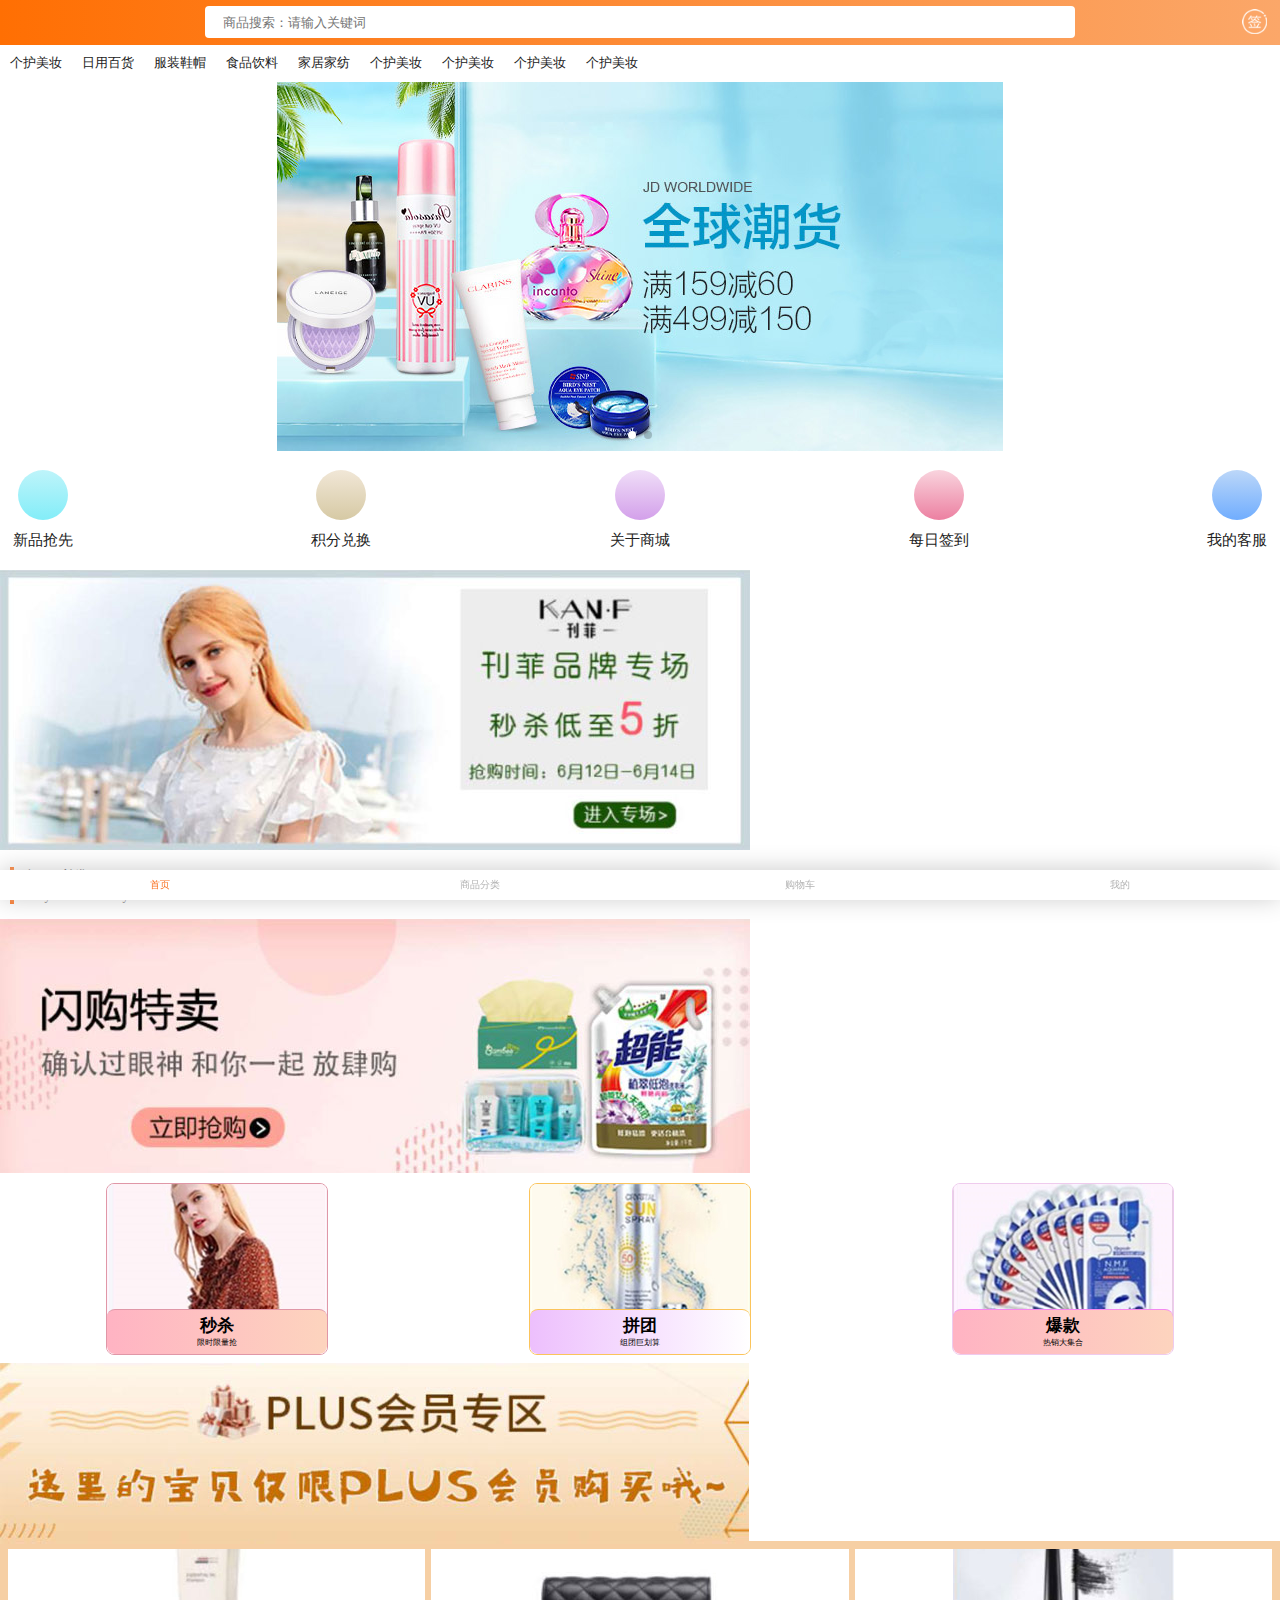
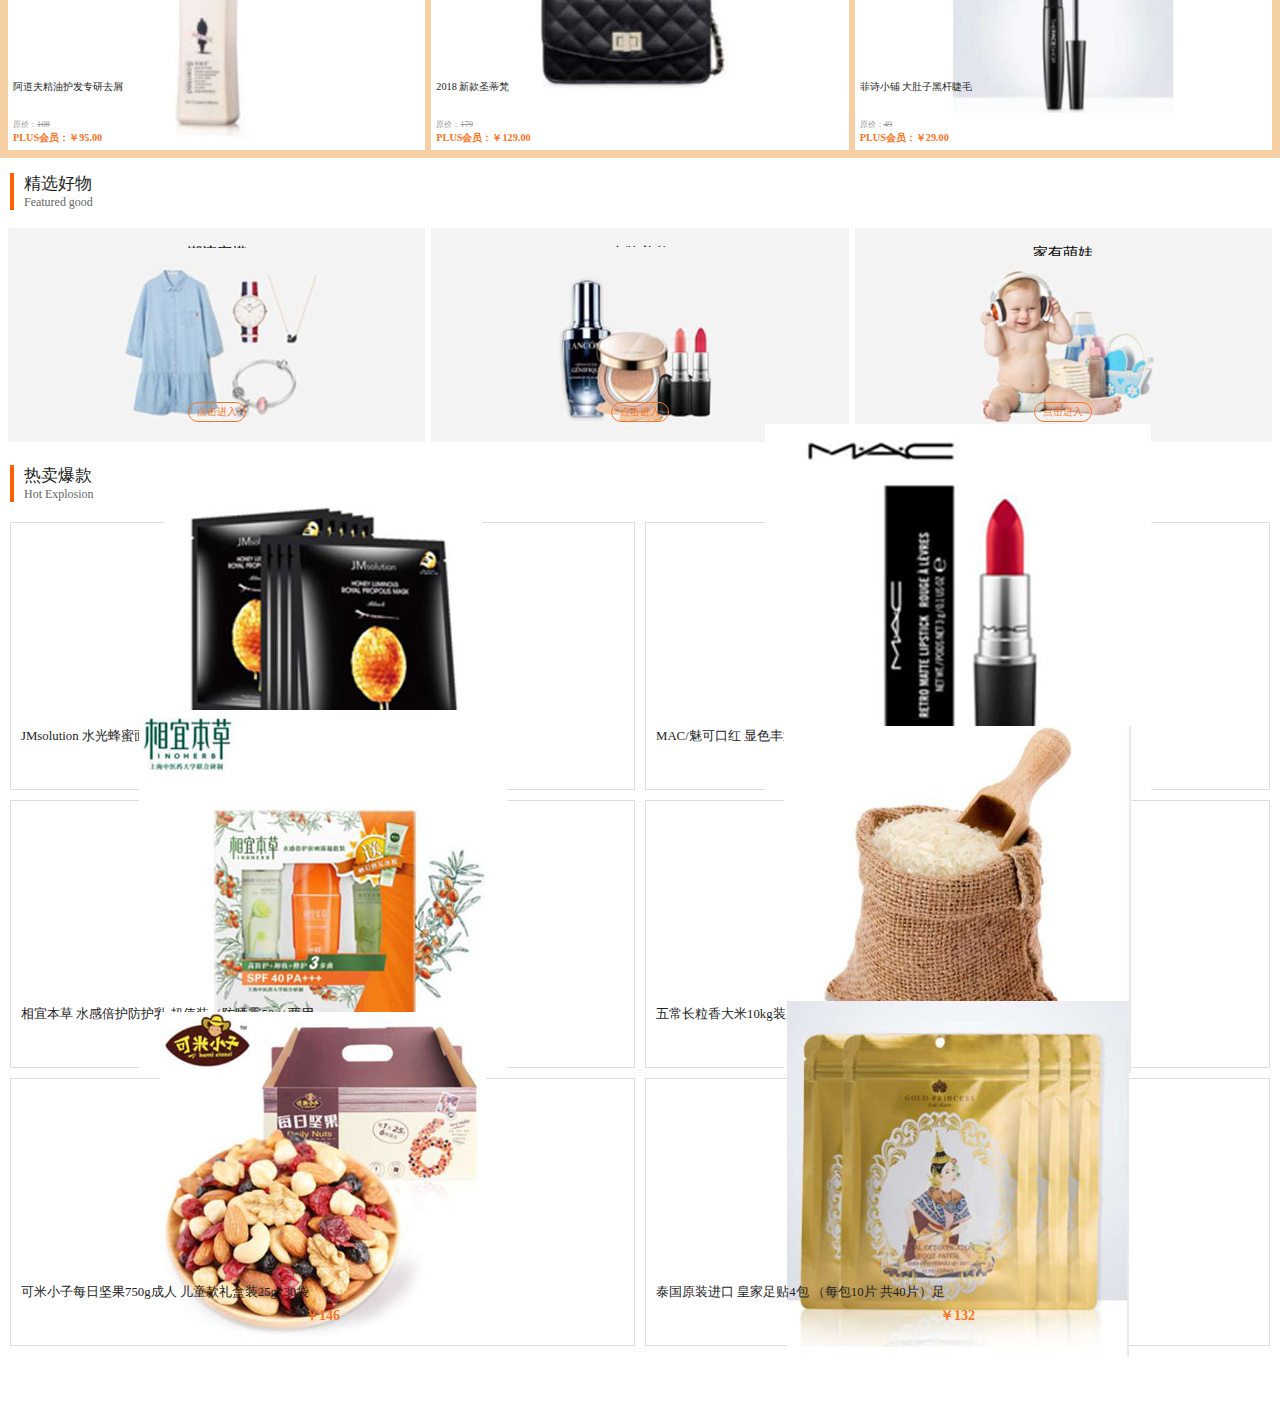
<file: index.html>
<!DOCTYPE html>
<html>

<head>
    <meta charset="utf-8">
    <meta name="viewport" content="width=device-width, initial-scale=1, minimum-scale=1, maximum-scale=1">
    <title>首页</title>
    <link rel="stylesheet" href="css/swiper.min.css">
    <link rel="stylesheet" href="css/style.css">
    <link rel="stylesheet" type="text/css" href="http://at.alicdn.com/t/font_661225_u9djjgzusg.css">
</head>

<body>
    <div class="header">
        <span></span>
        <div class="searchbox">
            <form><i class="iconfont icon-icon-"></i>
                <input type="text" name="" placeholder="商品搜索：请输入关键词">
            </form>
        </div>
        <a href="javascript:;" class="sign"><img src="images/ico-sign.png"></a>
    </div>
    <div class="navlist">
        <a href="">个护美妆</a>
        <a href="">日用百货</a>
        <a href="">服装鞋帽</a>
        <a href="">食品饮料</a>
        <a href="">家居家纺</a>
        <a href="">个护美妆</a>
        <a href="">个护美妆</a>
        <a href="">个护美妆</a>
        <a href="">个护美妆</a>
    </div>
    <div class="swiper-container">
        <div class="swiper-wrapper">
            <div class="swiper-slide">
                <div class="swiper-zoom-container">
                    <img src="images/banner1.jpg">
                </div>
            </div>
            <div class="swiper-slide">
                <div class="swiper-zoom-container">
                    <img src="images/banner2.jpg">
                </div>
            </div>
        </div>
        <div class="swiper-pagination swiper-pagination-white"></div>
    </div>
    <div class="topnav">
        <a class="cell">
            <span><i class="iconfont icon-xinpin"></i></span>
            <p>新品抢先</p>
        </a>
        <a class="cell">
            <span><i class="iconfont icon-jifen1"></i></span>
            <p>积分兑换</p>
        </a>
        <a class="cell">
            <span><i class="iconfont icon-shangcheng"></i></span>
            <p>关于商城</p>
        </a>
        <a class="cell">
            <span><i class="iconfont icon-qiandao"></i></span>
            <p>每日签到</p>
        </a>
        <a class="cell">
            <span><i class="iconfont icon-kefu1"></i></span>
            <p>我的客服</p>
        </a>
    </div>
    <a href="" class="sp"><img src="images/poster.jpg"></a>
    <div class="title">
        <h2>每日必逛</h2>
        <h3>Daily must-visit daily</h3>
    </div>
    <a href="" class="sp"><img src="images/poster2.jpg"></a>
    <div class="flashover">
        <div class="unit">
            <p class="imgcenter"><img src="images/f1.jpg"></p>
            <div>
                <h4>秒杀</h4>
                <h5>限时限量抢</h5></div>
        </div>
        <div class="unit">
            <p class="imgcenter"><img src="images/f2.jpg"></p>
            <div>
                <h4>拼团</h4>
                <h5>组团巨划算</h5></div>
        </div>
        <div class="unit">
            <p class="imgcenter"><img src="images/f3.jpg"></p>
            <div>
                <h4>爆款</h4>
                <h5>热销大集合</h5></div>
        </div>
    </div>
    <div class="maximg"><img src="images/plus.jpg"></div>
    <div class="plusbox bgyellow">
        <a class="unit maximg" href="">
            <p class="imgcenter"><img src="images/f4.jpg"></p>
            <div><h4>阿道夫精油护发专研去屑</h4><h5>原价：<span class="through">108</span></h5><h6>PLUS会员：￥95.00</h6></div>
        </a>
        <a class="unit maximg" href="">
            <p class="imgcenter"><img src="images/f5.jpg"></p>
            <div><h4>2018 新款圣蒂梵</h4><h5>原价：<span class="through">179</span></h5><h6>PLUS会员：￥129.00</h6></div>
        </a>
        <a class="unit maximg" href="">
            <p class="imgcenter"><img src="images/f6.jpg"></p>
            <div><h4>菲诗小铺  大肚子黑杆睫毛</h4><h5>原价：<span class="through">49</span></h5><h6>PLUS会员：￥29.00</h6></div>
        </a>
    </div>
    <div class="title">
        <h2>精选好物</h2>
        <h3>Featured good</h3>
    </div>
    <div class="plusbox bgwhite careful">
        <div class="unit maximg">
            <div>
                <h2>潮流穿搭</h2>
                <h3>清新迷人夏日穿搭</h3></div>
            <p class="imgcenter"><img src="images/f7.jpg"></p>
            <a href="">点击进入</a>
        </div>
        <div class="unit maximg" href="">
            <div>
                <h2>大牌美妆</h2>
                <h3>美容美人美肤</h3></div>
            <p class="imgcenter"><img src="images/f8.jpg"></p>
            <a href="">点击进入</a>
        </div>
        <div class="unit maximg" href="">
            <div>
                <h2>家有萌娃</h2>
                <h3>就是这么任性</h3></div>
            <p class="imgcenter"><img src="images/f9.jpg"></p>
            <a href="">点击进入</a>
        </div>
    </div>
    <div class="title">
        <h2>热卖爆款</h2>
        <h3>Hot Explosion</h3>
    </div>
    <div class="hotlist">
        <a class="unit maximg" href="">
            <div>
                <div class="imgcenter"><img src="images/h1.jpg"></div>
                <h5>JMsolution 水光蜂蜜面膜
补水保湿 超薄进口JM面膜 </h5>
                <h6>￥69</h6>
            </div>
        </a>
        <a class="unit maximg" href="">
            <div>
                <div class="imgcenter"><img src="images/h2.jpg"></div>
                <h5>MAC/魅可口红 显色丰润唇
             膏口红3g </h5>
                <h6>￥159</h6>
            </div>
        </a>
        <a class="unit maximg" href="">
            <div>
                <div class="imgcenter"><img src="images/h3.jpg"></div>
                <h5>相宜本草 水感倍护防护乳
超值装（防晒露50g+两用</h5>
                <h6>￥109</h6>
            </div>
        </a>
        <a class="unit maximg" href="">
            <div>
                <div class="imgcenter"><img src="images/h4.jpg"></div>
                <h5>五常长粒香大米10kg装产地直发 </h5>
                <h6>￥159</h6>
            </div>
        </a>
        <a class="unit maximg" href="">
            <div>
                <div class="imgcenter"><img src="images/h5.jpg"></div>
                <h5>可米小子每日坚果750g成人
儿童款礼盒装25g*30袋 </h5>
                <h6>￥146</h6>
            </div>
        </a>
        <a class="unit maximg" href="">
            <div>
                <div class="imgcenter"><img src="images/h6.jpg"></div>
                <h5>泰国原装进口 皇家足贴4包
 （每包10片 共40片）足</h5>
                <h6>￥132</h6>
            </div>
        </a>
    </div>
    <div class="fixednav">
        <a href="" class="cur"><i class="iconfont icon-shangchengshouye"></i><span>首页</span></a>
        <a href=""><i class="iconfont icon-fenlei"></i><span>商品分类</span></a>
        <a href=""><i class="iconfont icon-gouwuche"></i><span>购物车</span></a>
        <a href=""><i class="iconfont icon-yonghu"></i><span>我的</span></a>
    </div>
    <div class="heightbottom"></div>
    <script src="js/jquery.min.js"></script>
    <script src="js/swiper.min.js"></script>
    <script>
    var mySwiper = new Swiper('.swiper-container', {
        loop: true,
        autoplay: true,
        pagination: {
            el: '.swiper-pagination',
        }
    })
    </script>
</body>

</html>
</file>
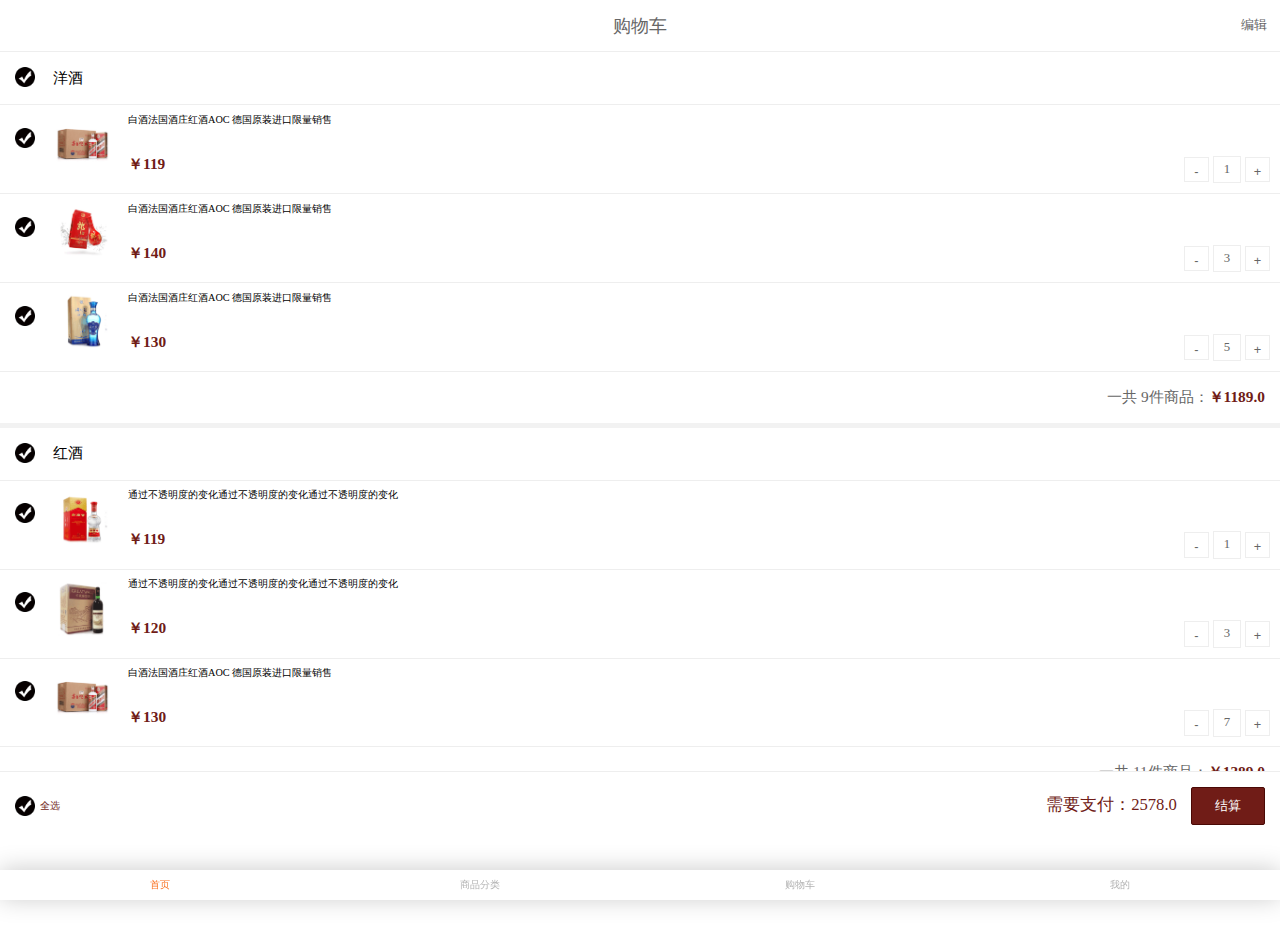
<file: cart.html>
<!DOCTYPE html>
<html>

<head>
    <meta charset="utf-8">
    <meta name="viewport" content="width=device-width, initial-scale=1, minimum-scale=1, maximum-scale=1">
    <title>购物车</title>
    <link rel="stylesheet" href="css/swiper.min.css">
    <link rel="stylesheet" href="css/style.css">
    <link rel="stylesheet" type="text/css" href="http://at.alicdn.com/t/font_661225_u9djjgzusg.css">
    <link rel="stylesheet" type="text/css" href="css/cart.css">
</head>

<body>
    <!--头部-->
    <header>
        购物车<span class="fr">编辑</span>
    </header>
    <!--头部-->
    <!--主题-->
    <div class="no" style="display: none;">
        <p>暂无数据，快去逛逛吧！</p>
    </div>
    <div class="con">
        <div class="content">
            <div class="list">
                <div class="fl">
                    <label>
                        <input type="checkbox" checked="checked">
                        <img src="images/c_checkbox_on.png">
                    </label>
                </div>
                <p>洋酒</p>
            </div>
            <ul ind="0">
                <li class="clearfix">
                    <div class="label fl">
                        <label>
                            <input type="checkbox" checked="checked">
                            <img src="images/c_checkbox_on.png">
                        </label>
                    </div>
                    <div class="img fl">
                        <img src="images/a1.png">
                    </div>
                    <div class="text fl">
                        <p class="overflow">白酒法国酒庄红酒AOC 德国原装进口限量销售</p>
                        <p class="clearfix">
                            <span class="fl red">￥119</span>
                            <span class="fr">
		    					<input type="button" value="-" class="btn1">
		    					<span class="number">1</span>
                            <input type="button" value="+" class="btn2">
                            </span>
                        </p>
                    </div>
                </li>
                <li class="clearfix">
                    <div class="label fl">
                        <label>
                            <input type="checkbox" checked="checked">
                            <img src="images/c_checkbox_on.png">
                        </label>
                    </div>
                    <div class="img fl">
                        <img src="images/a2.png">
                    </div>
                    <div class="text fl">
                        <p class="overflow">白酒法国酒庄红酒AOC 德国原装进口限量销售</p>
                        <p class="clearfix">
                            <span class="fl red">￥140</span>
                            <span class="fr">
		    					<input type="button" value="-" class="btn1">
		    					<span class="number">3</span>
                            <input type="button" value="+" class="btn2">
                            </span>
                        </p>
                    </div>
                </li>
                <li class="clearfix">
                    <div class="label fl">
                        <label>
                            <input type="checkbox" checked="checked">
                            <img src="images/c_checkbox_on.png">
                        </label>
                    </div>
                    <div class="img fl">
                        <img src="images/a3.png">
                    </div>
                    <div class="text fl">
                        <p class="overflow">白酒法国酒庄红酒AOC 德国原装进口限量销售</p>
                        <p class="clearfix">
                            <span class="fl red">￥130</span>
                            <span class="fr">
		    					<input type="button" value="-" class="btn1">
		    					<span class="number">5</span>
                            <input type="button" value="+" class="btn2">
                            </span>
                        </p>
                    </div>
                </li>
            </ul>
            <p class="total">一共
                <number>9</number>件商品：<span>￥1189.0</span></p>
        </div>
        <div class="content">
            <div class="list">
                <div class="fl">
                    <label>
                        <input type="checkbox" checked="checked">
                        <img src="images/c_checkbox_on.png">
                    </label>
                </div>
                <p>红酒</p>
            </div>
            <ul ind="1">
                <li class="clearfix">
                    <div class="label fl">
                        <label>
                            <input type="checkbox" checked="checked">
                            <img src="images/c_checkbox_on.png">
                        </label>
                    </div>
                    <div class="img fl">
                        <img src="images/a4.png">
                    </div>
                    <div class="text fl">
                        <p class="overflow">通过不透明度的变化通过不透明度的变化通过不透明度的变化</p>
                        <p class="clearfix">
                            <span class="fl red">￥119</span>
                            <span class="fr">
		    					<input type="button" value="-" class="btn1">
		    					<span class="number">1</span>
                            <input type="button" value="+" class="btn2">
                            </span>
                        </p>
                    </div>
                </li>
                <li class="clearfix">
                    <div class="label fl">
                        <label>
                            <input type="checkbox" checked="checked">
                            <img src="images/c_checkbox_on.png">
                        </label>
                    </div>
                    <div class="img fl">
                        <img src="images/a5.png">
                    </div>
                    <div class="text fl">
                        <p class="overflow">通过不透明度的变化通过不透明度的变化通过不透明度的变化</p>
                        <p class="clearfix">
                            <span class="fl red">￥120</span>
                            <span class="fr">
		    					<input type="button" value="-" class="btn1">
		    					<span class="number">3</span>
                            <input type="button" value="+" class="btn2">
                            </span>
                        </p>
                    </div>
                </li>
                <li class="clearfix">
                    <div class="label fl">
                        <label>
                            <input type="checkbox" checked="checked">
                            <img src="images/c_checkbox_on.png">
                        </label>
                    </div>
                    <div class="img fl">
                        <img src="images/a1.png">
                    </div>
                    <div class="text fl">
                        <p class="overflow">白酒法国酒庄红酒AOC 德国原装进口限量销售</p>
                        <p class="clearfix">
                            <span class="fl red">￥130</span>
                            <span class="fr">
		    					<input type="button" value="-" class="btn1">
		    					<span class="number">7</span>
                            <input type="button" value="+" class="btn2">
                            </span>
                        </p>
                    </div>
                </li>
            </ul>
            <p class="total">一共
                <number>11</number>件商品：<span>￥1389.0</span></p>
        </div>
    </div>
    <!--主题-->
    <!--结算-->
    <div class="bottom fixed">
        <div class="fl bottom-label">
            <label>
                <input type="checkbox" checked="checked">
                <img src="images/c_checkbox_on.png" class="fl"> 全选
            </label>
        </div>
        <div class="fr">
            需要支付：<span>2578.0</span>
            <button class="sett">结算</button>
        </div>
    </div>
    <!--结算-->
    <!--删除-->
    <div class="bottom fixed" style="display: none;">
        <div class="flex1"></div>
        <div class="fr">
            <button class="delete">删除</button>
        </div>
    </div>
    <!--删除-->
    <!--弹框-->
    <div class="text1 fixed">
        <form>
            <input type="number" oninput="checkNum(this.value)" id="input">
            <input type="button" value="确定">
        </form>
        <script>
        function checkNum(val) {
            document.getElementById('input').value = val >= 0 ? val : 0
        }
        </script>
    </div>
    <!--弹框-->
    <!--弹框2-->
    <div class="alert fixed"></div>
    <!--弹框2-->
    <div class="fixednav">
        <a href="" class="cur"><i class="iconfont icon-shangchengshouye"></i><span>首页</span></a>
        <a href=""><i class="iconfont icon-fenlei"></i><span>商品分类</span></a>
        <a href=""><i class="iconfont icon-gouwuche"></i><span>购物车</span></a>
        <a href=""><i class="iconfont icon-yonghu"></i><span>我的</span></a>
    </div>
    <div class="heightbottom"></div>
    <script src="js/jquery.min.js"></script>
    <script src="js/zepto.js"></script>
    <script src="js/cart.js"></script>
</body>

</html>
</file>
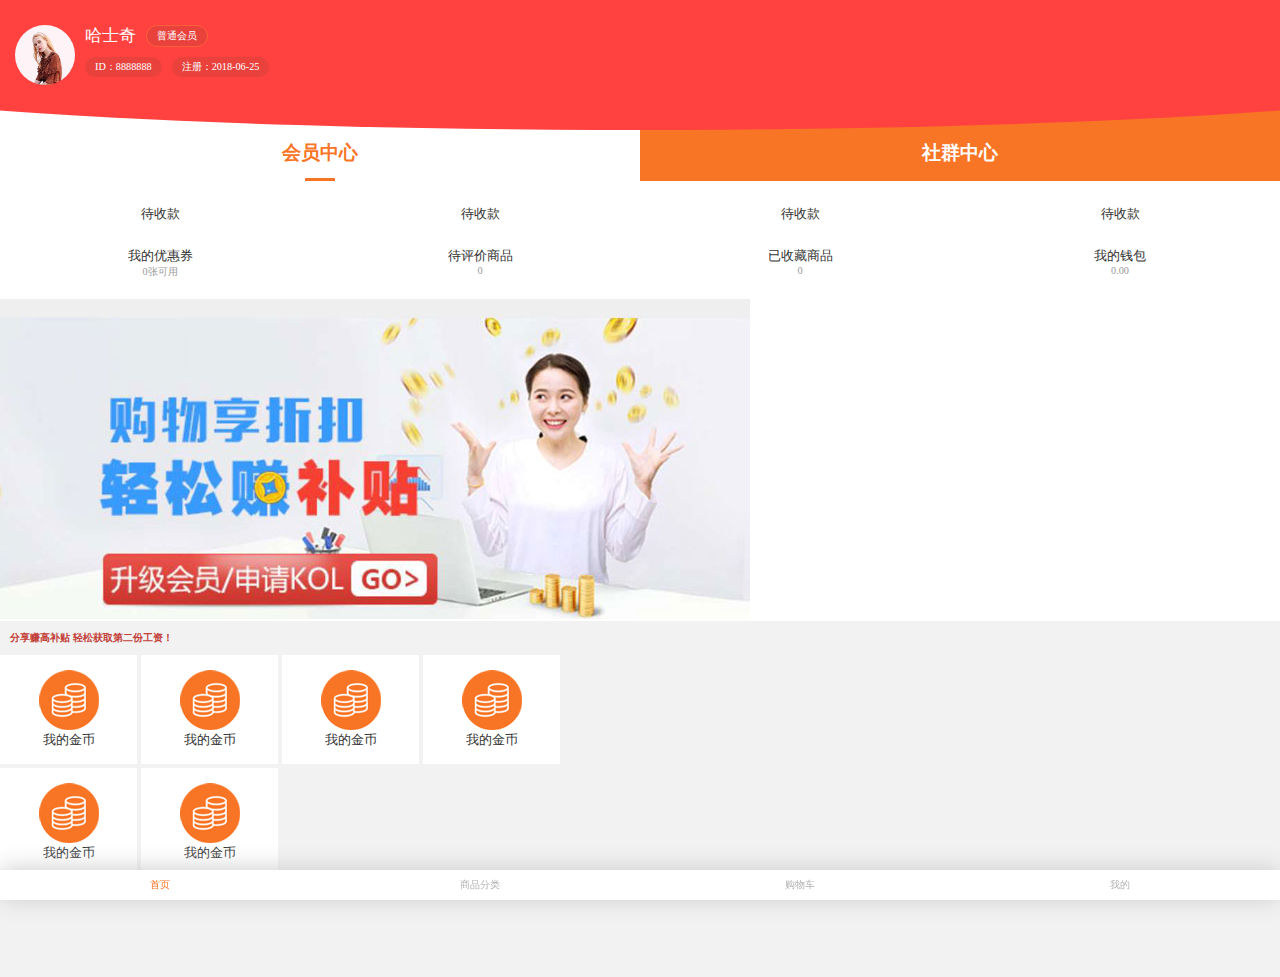
<file: user - 副本.html>
<!DOCTYPE html>
<html>

<head>
    <meta charset="utf-8">
    <meta name="viewport" content="width=device-width, initial-scale=1, minimum-scale=1, maximum-scale=1">
    <title>个人中心</title>
    <link rel="stylesheet" href="css/style.css">
    <link rel="stylesheet" type="text/css" href="http://at.alicdn.com/t/font_661225_u9djjgzusg.css">
</head>

<body class="bggray">
    <div class="box">
        <div class="home_top">
            <div class="user_box">
                <div class="user_logo"><img src="images/f1.jpg"></div>
                <div class="user_info">
                    <p><span class="user_name">哈士奇</span><span class="bord bordyellow">普通会员</span></p>
                    <p><span class="bord">ID：8888888</span><span class="bord">注册：2018-06-25</span></p>
                </div>
            </div>
            <a class="user_rt"><i class="iconfont icon-hudong"></i></a>
        </div>
    </div>
    <ul class="tab_nav user_tab">
        <li class="active"><span>会员中心</span></li>
        <li><span>社群中心</span></li>
    </ul>
    <div class="tab_box user_tabbox">
        <div>
            <div class="cateflex">
                <a href=""><i class="iconfont icon-chongzhi"></i><span>待收款</span></a>
                <a href=""><i class="iconfont icon-chongzhi"></i><span>待收款</span></a>
                <a href=""><i class="iconfont icon-chongzhi"></i><span>待收款</span></a>
                <a href=""><i class="iconfont icon-chongzhi"></i><span>待收款</span></a>
                <a href=""><i class="iconfont icon-chongzhi"></i><span>我的优惠券</span><p>0张可用</p></a>
                <a href=""><i class="iconfont icon-chongzhi"></i><span>待评价商品</span><p>0</p></a>
                <a href=""><i class="iconfont icon-chongzhi"></i><span>已收藏商品</span><p>0</p></a>
                <a href=""><i class="iconfont icon-chongzhi"></i><span>我的钱包</span><p>0.00</p></a>
            </div>
            <div class="poster"><img src="images/posteruser.jpg"></div>
            <div class="title-tip">分享赚高补贴 轻松获取第二份工资！</div>
            <div class="cateflex user_func">
                <div class="user_func_list">
                    <div><a href=""><img src="images/ico-1.png"><span>我的金币</span></a></div>
                    <div><a href=""><img src="images/ico-1.png"><span>我的金币</span></a></div>
                    <div><a href=""><img src="images/ico-1.png"><span>我的金币</span></a></div>
                    <div><a href=""><img src="images/ico-1.png"><span>我的金币</span></a></div>
                    <div><a href=""><img src="images/ico-1.png"><span>我的金币</span></a></div>
                    <div><a href=""><img src="images/ico-1.png"><span>我的金币</span></a></div>
                </div>
            </div>
        </div>
        <div class="hide community">
            <div class="tips"><span>提示：补贴100元</span><a><i class="iconfont icon-chongzhi"></i>提现</a></div>
            <div class="listflex">
                <a href=""><span>10</span><i class="iconfont icon-chongzhi"></i><p>我的钱包</p></a>
                <a href=""><span>100</span><i class="iconfont icon-chongzhi"></i><p>我的钱包</p></a>
                <a href=""><span>10</span><i class="iconfont icon-chongzhi"></i><p>我的钱包</p></a>
                <a href=""><span>10</span><i class="iconfont icon-chongzhi"></i><p>我的钱包</p></a>
            </div>
            <div class="cateflex user_func">
                <div class="user_func_list">
                    <div><a href=""><img src="images/ico-1.png"><span>我的金币</span></a></div>
                    <div><a href=""><img src="images/ico-1.png"><span>我的金币</span></a></div>
                    <div><a href=""><img src="images/ico-1.png"><span>我的金币</span></a></div>
                    <div><a href=""><img src="images/ico-1.png"><span>我的金币</span></a></div>
                    <div><a href=""><img src="images/ico-1.png"><span>我的金币</span></a></div>
                    <div><a href=""><img src="images/ico-1.png"><span>我的金币</span></a></div>
                </div>
            </div>
            <div class="bggray copyright"><p><a href="">商城首页</a><a href="">所有商品</a><a href="">会员中心</a><a href="">购物车</a><a href="">社群中心</a></p>
            <p>All Rights Reserved © 2018 军盛商城 版权所有</p></div>
        </div>
    </div>
    
    <div class="fixednav">
        <a href="" class="cur"><i class="iconfont icon-shangchengshouye"></i><span>首页</span></a>
        <a href=""><i class="iconfont icon-fenlei"></i><span>商品分类</span></a>
        <a href=""><i class="iconfont icon-gouwuche"></i><span>购物车</span></a>
        <a href=""><i class="iconfont icon-yonghu"></i><span>我的</span></a>
    </div>
    <div class="heightbottom"></div>
    <script src="js/jquery.min.js"></script>
    <script type="text/javascript">
    $(".tab_nav > li").click(function() {
        var index = $(this).index();
        var tabbox = $(".tab_box > div");
        tabbox.hide();
        $(this).addClass("active").siblings().removeClass("active");
        $(tabbox).eq(index).show();
    })
    </script>
</body>

</html>
</file>
<file: css/style.css>
/*通用*/

html,
body,
p,
h2,
h3,
h4,
h5,
h6,ul {
    margin: 0;
    padding: 0;
    font-weight: normal;
}

html,
body {
    font-size: 0.8rem;
    background: #fff
}
li{list-style: none}
.maximg img {
    max-width: 100%
}

.imgcenter {
    display: flex;
    align-items: center;
    justify-content: center;
}

a {
    color: #222222;
    text-decoration: none;
}

.bgyellow {
    background: #f6cfa4;
}
.bggray {
    background: #f2f2f2;
}
.bgwhite {
    background: #fff
}

input:focus {
    outline: none
}

.through {
    text-decoration: line-through;
}




/*首页*/

.header {
    height: 3.5rem;
    display: flex;
    align-items: center;
    justify-content: space-between;
    background: rgb(255, 111, 3);
    background: -moz-linear-gradient(left, rgba(255, 111, 3, 1) 0%, rgba(251, 167, 105, 1) 100%);
    background: -webkit-linear-gradient(left, rgba(255, 111, 3, 1) 0%, rgba(251, 167, 105, 1) 100%);
    background: linear-gradient(to right, rgba(255, 111, 3, 1) 0%, rgba(251, 167, 105, 1) 100%);
    filter: progid:DXImageTransform.Microsoft.gradient( startColorstr='#ff6f03', endColorstr='#fba769', GradientType=1);
}

.searchbox {
    width: 68%;
    height: 2.5rem;
    margin: 0 auto;
    background: #fff;
    border-radius: 4px;
}

.searchbox form {
    display: flex;
    align-items: center;
    box-sizing: border-box;
    padding: 3px 8px;
    height: 100%
}

.searchbox i {
    font-size: 1.2rem;
    color: #707070
}

.searchbox input {
    border: none;
    margin-left: 8px;
    color: #666
}

.sign {
    position: absolute;
    right: 1rem;
}

.sign img {
    width: 25px
}

.navlist {
    overflow-x: auto;
    display: flex;
    overflow-y: hidden;
    white-space: nowrap;
}

.navlist a {
    display: inline-block;
    padding: 10px;
    font-size: 1rem
}

.topnav {
    display: flex;
    align-items: center;
    justify-content: space-between;
    padding: 1.5rem 1rem
}

.topnav .cell span {
    display: flex;
    width: 50px;
    height: 50px;
    margin: 0 auto 10px;
    background: #f00;
    border-radius: 50%;
    justify-content: center;
    align-items: center;
}

.topnav .cell:nth-of-type(1) span {
    background: -moz-linear-gradient(top, rgba(190, 244, 250, 1) 0%, rgba(131, 237, 248, 1) 100%);
    background: -webkit-linear-gradient(top, rgba(190, 244, 250, 1) 0%, rgba(131, 237, 248, 1) 100%);
    background: linear-gradient(to bottom, rgba(190, 244, 250, 1) 0%, rgba(131, 237, 248, 1) 100%);
}

.topnav .cell:nth-of-type(2) span {
    background: -moz-linear-gradient(top, rgba(241, 231, 215, 1) 0%, rgba(214, 201, 164, 1) 100%);
    background: -webkit-linear-gradient(top, rgba(241, 231, 215, 1) 0%, rgba(214, 201, 164, 1) 100%);
    background: linear-gradient(to bottom, rgba(241, 231, 215, 1) 0%, rgba(214, 201, 164, 1) 100%);
}

.topnav .cell:nth-of-type(3) span {
    background: -moz-linear-gradient(top, rgba(240, 222, 248, 1) 0%, rgba(211, 160, 234, 1) 100%);
    background: -webkit-linear-gradient(top, rgba(240, 222, 248, 1) 0%, rgba(211, 160, 234, 1) 100%);
    background: linear-gradient(to bottom, rgba(240, 222, 248, 1) 0%, rgba(211, 160, 234, 1) 100%);
}

.topnav .cell:nth-of-type(4) span {
    background: -moz-linear-gradient(top, rgba(249, 212, 222, 1) 0%, rgba(236, 128, 161, 1) 100%);
    background: -webkit-linear-gradient(top, rgba(249, 212, 222, 1) 0%, rgba(236, 128, 161, 1) 100%);
    background: linear-gradient(to bottom, rgba(249, 212, 222, 1) 0%, rgba(236, 128, 161, 1) 100%);
}

.topnav .cell:nth-of-type(5) span {
    background: -moz-linear-gradient(top, rgba(188, 215, 249, 1) 0%, rgba(112, 173, 254, 1) 100%);
    background: -webkit-linear-gradient(top, rgba(188, 215, 249, 1) 0%, rgba(112, 173, 254, 1) 100%);
    background: linear-gradient(to bottom, rgba(188, 215, 249, 1) 0%, rgba(112, 173, 254, 1) 100%);
}

.topnav .cell span i {
    font-size: 2rem;
    text-shadow: 1px 1px 2px #999;
    color: #fff
}

.topnav .cell p {
    font-size: 1.2rem
}

.title {
    padding: 0 10px;
    margin: 15px 10px;
    border-left: 4px solid #ff6000;
}

.title h2 {
    font-size: 1.3rem;
    color: #222
}

.title h3 {
    color: #666
}

.sp img,
.flashover .unit img {
    max-width: 100%;
}

.flashover,
.plusbox {
    display: flex;
    justify-content: space-around;
    padding: 5px
}

.flashover .unit,
.plusbox .unit {
    overflow: hidden;
    border: 1px solid;
    margin: 3px;
    text-align: center;
    border-radius: 8px
}

.flashover .unit:nth-of-type(1) {
    border-color: #e097a7;
}

.flashover .unit>div {
    padding: 5px;
    border-radius: 8px;
    position: relative;
    z-index: 2;
    border: none;
}

.flashover .unit:nth-of-type(1)>div {
    border-top: 1px solid #e097a7;
    background: -moz-linear-gradient(left, rgba(255, 179, 195, 1) 0%, rgba(253, 212, 190, 1) 100%);
    background: -webkit-linear-gradient(left, rgba(255, 179, 195, 1) 0%, rgba(253, 212, 190, 1) 100%);
    background: linear-gradient(to right, rgba(255, 179, 195, 1) 0%, rgba(253, 212, 190, 1) 100%);
}

.flashover .unit:nth-of-type(2) {
    border-color: #fbc45b;
}

.flashover .unit:nth-of-type(2)>div {
    border-top: 1px solid #fbc45b;
    background: -moz-linear-gradient(left, rgba(237, 191, 253, 1) 0%, rgba(255, 255, 255, 1) 100%);
    background: -webkit-linear-gradient(left, rgba(237, 191, 253, 1) 0%, rgba(255, 255, 255, 1) 100%);
    background: linear-gradient(to right, rgba(237, 191, 253, 1) 0%, rgba(255, 255, 255, 1) 100%);
}

.flashover .unit:nth-of-type(3) {
    border-color: #efcbee;
}

.flashover .unit:nth-of-type(3)>div {
    border-top: 1px solid #f389f0;
    background: -moz-linear-gradient(left, rgba(255, 179, 195, 1) 0%, rgba(253, 212, 190, 1) 100%);
    background: -webkit-linear-gradient(left, rgba(255, 179, 195, 1) 0%, rgba(253, 212, 190, 1) 100%);
    background: linear-gradient(to right, rgba(255, 179, 195, 1) 0%, rgba(253, 212, 190, 1) 100%);
}

.flashover .unit h4 {
    font-size: 1.3rem;
    font-weight: 600
}

.flashover .imgcenter {
    height: 125px
}

.plusbox {
    margin-top: -5px;
}

.plusbox .unit {
    background: #fff;
    border-radius: 0;
    border: 0;
    text-align: left;
    width: 33.333333%
}

.plusbox .unit h4 {
    font-size: 0.8rem;
    height: 3rem
}

.plusbox .unit h5 {
    color: #999
}

.plusbox .unit h6 {
    color: #f97526;
    font-size: 0.8rem;
    font-weight: bold;
}

.plusbox .unit>div {
    padding: 5px
}

.plusbox .imgcenter {
    height: 120px;
    padding: 3px
}

.careful .unit {
    background: #f3f3f3;
    text-align: center;
    padding: 10px 0;
    padding-bottom: 20px;
}

.careful h3 {
    color: #999;
    margin-top: 5px
}

.careful a {
    color: #f97526;
    border-radius: 10px;
    border: 1px solid #f97526;
    padding: 2px 8px;
    display: inline-block;
    margin-top: 10px;
}

.careful .imgcenter {
    height: 95px
}


.hotlist {
    flex-wrap: wrap;
    display: flex;
    padding: 0 5px 0;
}

.hotlist .unit {
    width: 50%;
    margin: 0;
    box-sizing: border-box;
    background: #fff
}

.hotlist .unit>div {
    border: 1px solid #ddd;
    margin: 5px;
    text-align: center;
}

.hotlist .imgcenter {
    height: 200px;
    background: #fff
}

.hotlist h5 {
    font-size: 1rem;
    margin: 5px 10px;
    text-align: left;
}

.hotlist h6 {
    font-size: 1.1rem;
    color: #f97526;
    margin-bottom: 20px;
    font-weight: bold;
}

.fixednav {
    position: fixed;
    bottom: 0;
    left: 0;
    z-index: 100;
    width: 100%;
    display: flex;
    box-shadow: 0px -1px 25px #ccc;
    padding: 8px 0;
    background: #fff
}

.fixednav a {
    width: 25%;
    text-align: center;
    color: #b2b2b2
}

.fixednav a.cur {
    color: #f97526
}

.fixednav i {
    display: block;
    font-size: 2rem
}


/*个人中心*/

.heightbottom {
    height: 70px
}
.box{width:100%;margin:auto;overflow:hidden;}
.home_top{position: relative;width:100%;height:130px;display: flex;z-index: 1}
.home_top:after {width: 140%;height: 130px;position: absolute;left: -20%;top:0;content: '';border-radius: 0 0 50% 50%;background:#ff4240}
.hide{display: none}
.user_box{display: flex;position: relative;width: 100%;z-index: 100;padding: 25px 15px;color: #fff}
.user_logo img{width: 60px;height: 60px;border-radius: 30px}
.user_info{padding:0 10px}
.user_info p{display: flex;align-items: center;}
.user_info span{margin:0 10px 10px 0}
.user_name{font-size: 1.3rem}
.bord{display: inline-block;padding:3px 10px;border-radius: 15px;background: #e9423d;}
.bordyellow{border:1px solid #ff6039;}
.user_rt{position:absolute;right: 10px;top: 10px;z-index: 100;}
.user_rt i{color: #fff;font-size: 2rem}
.user_tab{display: flex;position: relative;top: -20px;}
.user_tabbox{background: #fff;margin-top: -20px;}
.user_tab li{width: 50%;text-align: center;background: #f97526;display: block;padding: 30px 15px 15px;font-size: 1.5rem;color: #fff;font-weight: bold;}
.user_tab li.active{background: #fff;color: #f97526;}
.user_tab li.active span{padding: 11px 0;}
.user_tab li.active:after{width: 30px;content: '';border-bottom:3px solid #f97526;position: absolute;left:25%;bottom:0;margin-left:-15px}
.user_tab li:nth-of-type(2).active:after{left: 75%}
.cateflex{display: flex;flex-wrap: wrap;padding-top: 20px}
.cateflex a{width:25%;text-align: center;margin-bottom: 20px;}
.cateflex a i{font-size: 3rem;display: block;color: #cdcdcd;margin-bottom: 5px}
.cateflex a span{color: #333;font-size: 1rem}
.cateflex a p{color: #999}
.poster img{max-width: 100%}
.title-tip{color: #c34039;font-weight: bold;padding: 10px;background: #f2f2f2}
.user_func{background: #f2f2f2;padding-top: 0;padding-bottom:30px;overflow: hidden;}
.user_func_list{margin:-2px;display: flex;flex-wrap: wrap;}
.user_func_list >div{background: #fff;width: 25%;text-align: center;border:2px solid #f2f2f2;box-sizing: border-box;padding: 15px}
.user_func span{display: block;font-size: 1.1rem}
.community .tips{display: flex;justify-content: space-between;align-items: center;padding: 10px;font-size: 1rem;border-bottom:1px solid #f7f7f7;}
.community .tips a{display:inline-block;padding: 5px 15px;background:#FF5538;color: #fff;border-radius: 15px}
.community .listflex{display: flex;padding:40px 10px 18px;border-bottom:10px solid #eee;}
.community .listflex a{width: 25%;text-align: center;position: relative;}
.community .listflex a i{font-size: 2rem}
.community .listflex p{display: block;margin-top: 5px}
.community .listflex span{    position: absolute;
    right: 9px;
    top: -15px;
    border: 1px solid #f97526;
    border-radius: 12px;
    padding: 3px;
    min-width: 16px;
    height: 16px;
    line-height: 16px;
    background: #fff;color: #f97526}
.community .user_func_list >div{border:1px solid #f9f9f9;}
.copyright{text-align: center;}
.copyright p{padding-bottom:10px}
.copyright a{margin:0 10px;position: relative;border-bottom:2px solid #ccc;}
</file>
<file: css/cart.css>
/*头部*/

header {
    width: 100%;
    height: 4rem;
    display: flex;
    text-align: center;
    position: relative;
    color: #666;
    border-bottom: 1px solid #eee;
    align-items: center;
    font-size: 1.4rem;
    justify-content: center;
}

header span {
    position: absolute;
    right: 1rem;
    font-size: 1rem
}




/*头部*/

.con {
    margin-bottom: 5.22rem;
}

.content {
    border-bottom:5px solid #f2f2f2;
}

input[type="checkbox"] {
    display: none;
}




/*列表*/

.list {
    width: 100%;
    border-bottom: 1px solid #eee;
    display: flex;
    align-items: center;
    padding: 15px;
    box-sizing: border-box;
}

.list p {
    margin-left: 1.4rem;
    font-size: 1.2rem
}

ul li {
    width: 100%;
    padding: .6rem;
    border-bottom: 1px solid #eee;
    display: flex;
    box-sizing: border-box;
    position: relative;
}

ul li .label {
    padding: 15px 7px;
    overflow: hidden;
}

ul li .label img {
    width: 20px;
    height: 20px
}

ul li .img {
    width: 60px;
    height: 60px;
    padding: 0 10px
}

ul li .text {
    margin-left: .5rem;
    flex: 1
}

ul li .text p.clearfix {
    display: flex;
    justify-content: space-between;
}

ul li .text p.clearfix .fr {
    display: flex;
    align-items: center;
}

ul li .text p input,
.number {
    display: inline-block;
    text-align: center;
    width: 2rem;
    height: 2rem;
    line-height: 2rem;
    background: rgba(255, 255, 255, .7);
    color: #666;
    border: 1px solid #eee;
    font-size: 1rem;
    margin: 2px
}

.overflow {
    margin-bottom: .2rem;
    height: 3rem;
    overflow: hidden;
}

.red {
    color: #701c17;
    font-size: 1.2rem;
    font-weight: 600;
}

ul li .img img {
    width: 100%;
    height: 100%;
}

.list label img {
    width: 20px;
    height: 20px;
}

.total {
    width: 100%;
    box-sizing: border-box;
    background: white;
    text-align: right;
    color: #666;
    padding: 15px;
    font-size: 1.2rem
}

.total span {
    color: #701C17;
    font-weight: bold;
}




/*列表*/


/*底部结算*/

.bottom {
    bottom: 60px;
    width: 100%;
    color: #701C17;
    padding: 15px;
    border-top: 1px solid #eee;
    background: white;
    position: fixed;
    display: flex;
    justify-content: space-between;
    align-items: center;
    box-sizing: border-box;
}

.bottom-label label {
    display: flex;
    align-items: center;
}

.bottom .fr {
    font-size: 1.3rem
}

.bottom img {
    width: 20px;
    height: 20px;
    margin-right: 5px;
}
.flex1{flex: 1}
.bottom button {
    background: #701C17;
    color: white;
    border: 1px solid #4a0905;
    padding: 9px 23px;
    border-radius: 2px;
    margin-left: 10px
}




/*底部结算*/


/*弹框1*/

.text1 {
    width: 100%;
    height: 100%;
    top: 0;
    left: 0;
    background: rgba(200, 200, 200, .7);
    display: none;
    -webkit-display: none;
    justify-content: center;
    align-items: center;
}

.text1 form {
    width: 70%;
    height: 5rem;
    background: white;
}

.text1 form input[type=number] {
    width: 40%;
    height: 1.8rem;
    margin: .8rem 30%;
    border: .04rem solid black;
}

.text1 form input[type=button] {
    width: 100%;
    height: 1.6rem;
    background: #701C17;
    color: white;
}




/*弹框1*/

.alert {
    width: 100%;
    height: 2rem;
    text-align: center;
    line-height: 2rem;
    color: red;
    background: white;
    bottom: 5rem;
    display: none;
}




/*没有数据*/

.no {
    width: 100%;
    height: 93%;
    background: white;
    font-weight: bold;
    color: #666;
    display: box;
    box-pack: center;
    /*实现水平居中*/
    box-align: center;
    /*垂直居中*/
    display: -webkit-box;
    -webkit-box-pack: center;
    /*实现水平居中*/
    -webkit-box-align: center;
    /*垂直居中*/
}




/*没有数据*/


/*尾部*/

footer {
    width: 100%;
    height: 2.62rem;
    bottom: 0;
    background: #fafafa;
    padding-top: .5rem;
}

.footer {
    width: 33.33%;
    height: 100*;
    float: left;
    text-align: center;
}

.footer p {
    color: #727272;
}

.footer .p_active {
    color: #a60810;
}

.footer img {
    width: 1.07rem;
}




/*尾部*/
</file>
